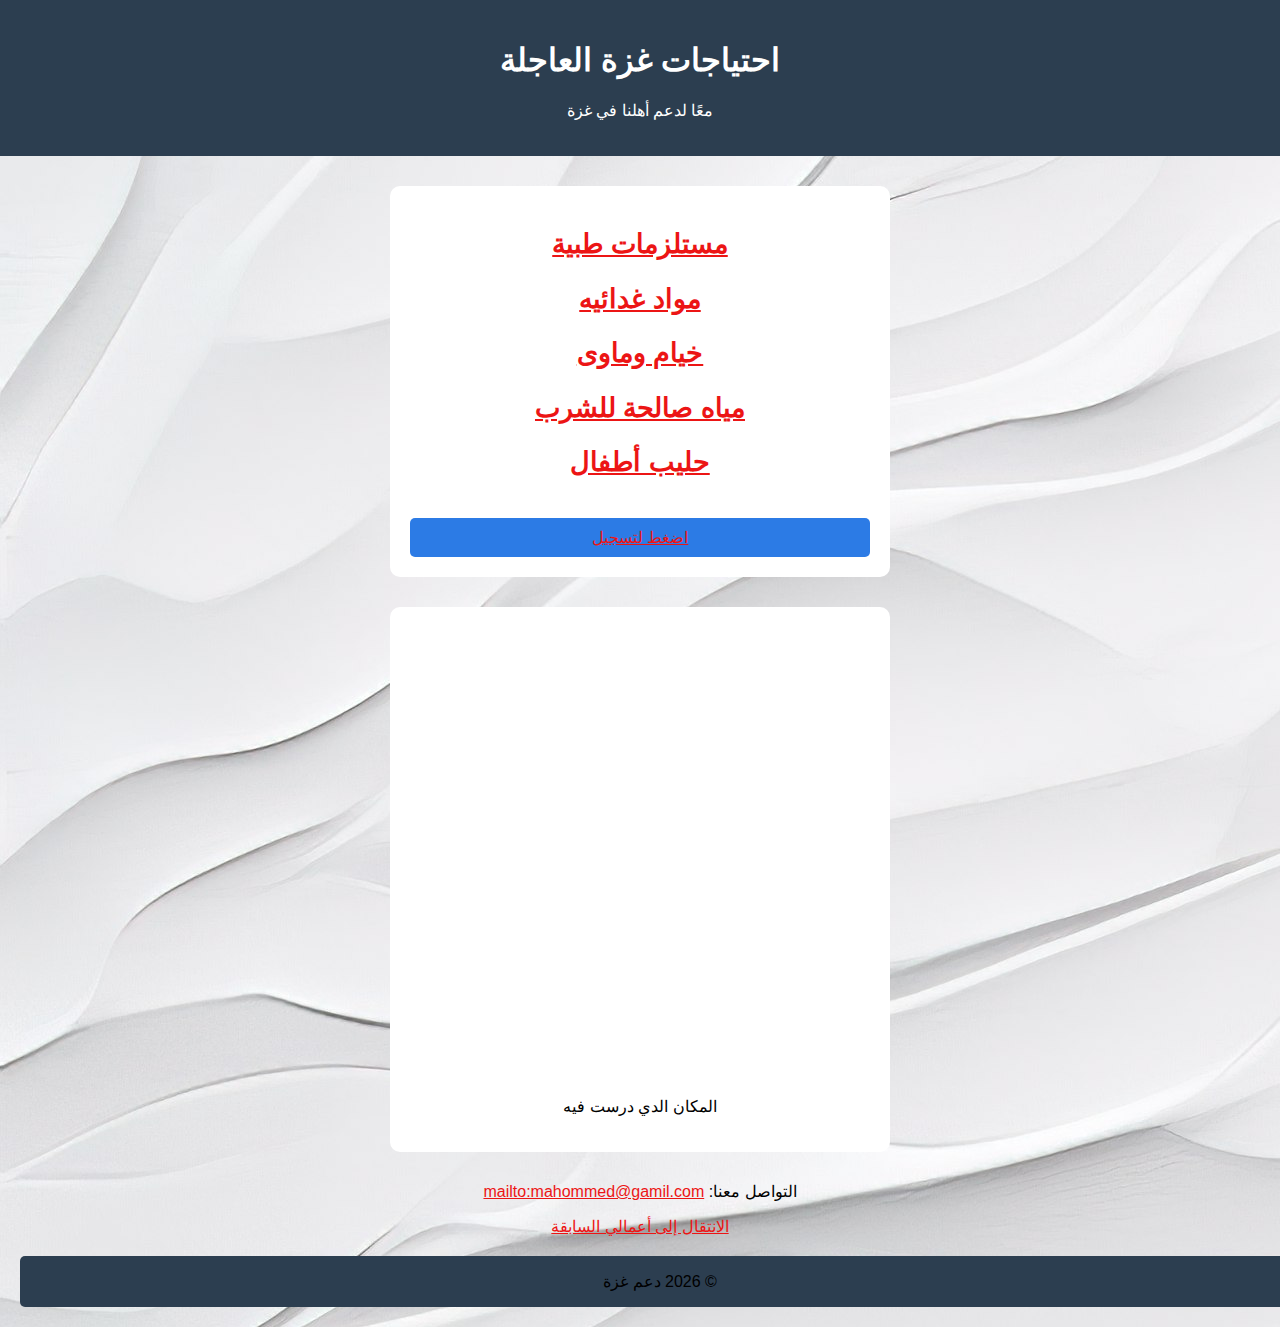
<file: index.html>
<!DOCTYPE html>
<html lang="ar" dir="rtl">
<head>
    <meta charset="UTF-8">
    <title>احتياجات غزة</title>
<meta name="viewport" content="width=device-width, initial-scale=1.0">

    <!-- ربط ملف CSS -->
    <link rel="stylesheet" href="mahommed.css">
    <script src="mahommed.js"></script>
</head>
<body>

    <header>
        <h1>احتياجات غزة العاجلة</h1>
        <p>معًا لدعم أهلنا في غزة</p>
    </header>

    <section class="needs">
        <ul>
            <li><a href="mahommed.html"><h2>  مستلزمات طبية</h2></a>   </li>
            <li><a href="mahommed2.html"> <h2>مواد غدائيه  </h2>   </a>   </li>
             <li><a href="mahommed4.html"> <h2> خيام وماوى    </h2>   </a>   </li>
            <li><a href="mahommed5.html"><h2> مياه صالحة للشرب</h2></a></li>
           
            <li><a href="mahommed6.html"><h2> حليب أطفال</h2></a></li>
        </ul>
<button id="registerBtn"><a href="mahommed3.html">اضغط لتسجيل</a>   </button>

        <br>
    <!--   <button >اضغط لتواصل</button>-->   
    </section>
    <section  class="needs"> 
<ARTicle  >
<iframe
    src="https://www.google.com/maps?q=جامعة%20الأقصى%20غزة&output=embed"
    width="600"
    height="450"
    style="border:0;"
    allowfullscreen=""
    loading="lazy"
    referrerpolicy="no-referrer-when-downgrade" class="qq1">
</iframe>
<p>المكان الدي درست فيه  </p>

   </ARTicle>
   </SECtion>
 <p class="mm">التواصل معنا:
<a href="mailto:mahommed@gamil.com">mailto:mahommed@gamil.com</a>
</p>
<a href=" https://khaled3111973-prog.github.io/mmmmmmmmm/index.html" target="_blank" class="btn">
    الانتقال إلى أعمالي السابقة
</a>

    <footer class="footer1">
        <p>© 2026 دعم غزة</p>
    </footer>

 
</body>
</html>
</file>
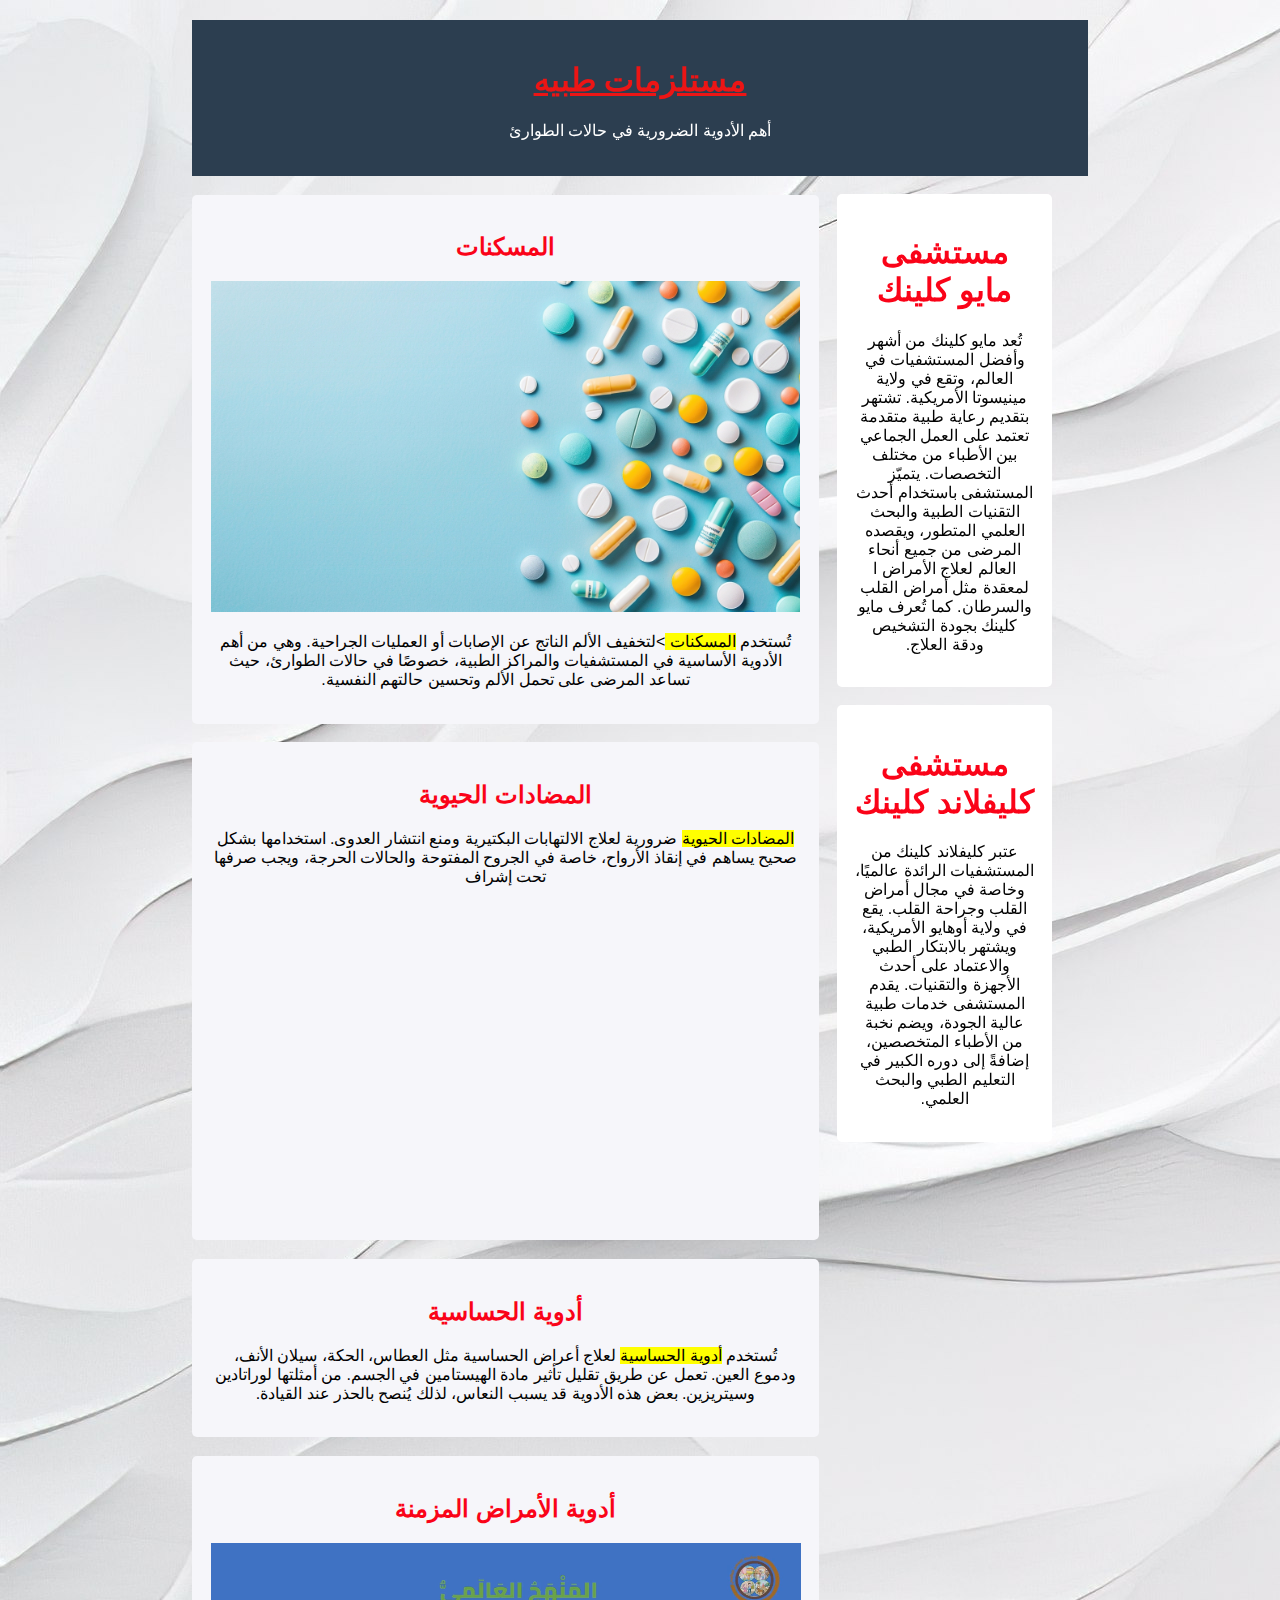
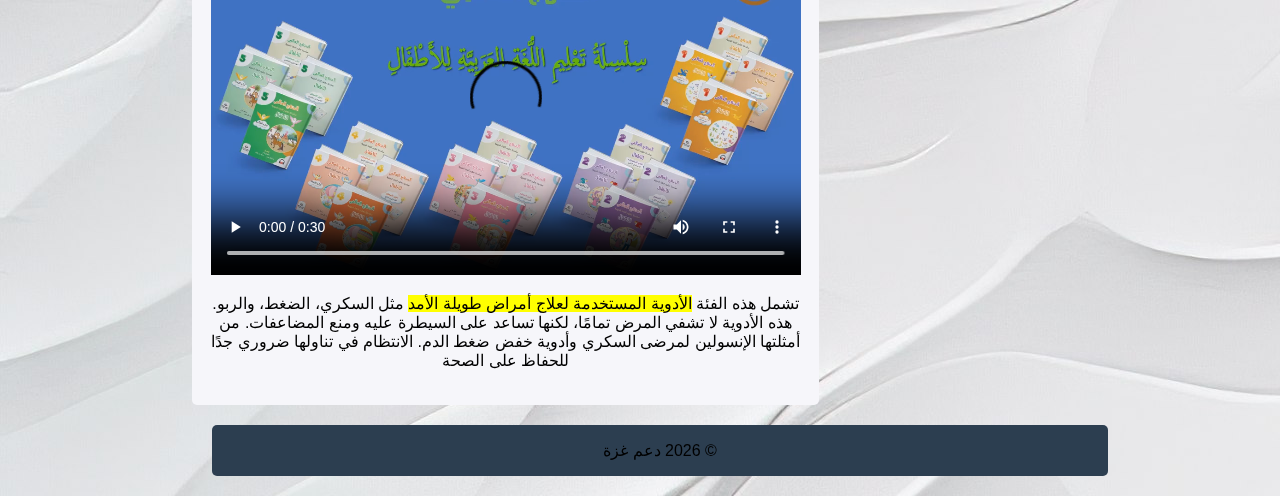
<file: mahommed.html>
<!DOCTYPE html>
<html lang="ar" dir="rtl">
<head>
    <meta charset="UTF-8">
    <title>مستلزمات طبية</title>
    <meta name="viewport" content="width=device-width, initial-scale=1.0">

    <!-- ربط ملف CSS -->
    <link rel="stylesheet" href="mahommed.css">
</head>
<body id="mm">

<header>
    <h1 ><a href="index.html">مستلزمات طبيه</a>  </h1>
    <p>أهم الأدوية الضرورية في حالات الطوارئ</p>
</header>
<div class="div1"> 
<section class="medicine">
   
    <h2 class="h1"> المسكنات</h2>
     <img class="img123" src="img/img.png"  >
    <p>
        تُستخدم <mark>المسكنات </mark>>لتخفيف الألم الناتج عن الإصابات أو العمليات الجراحية.
        وهي من أهم الأدوية الأساسية في المستشفيات والمراكز الطبية، خصوصًا في
        حالات الطوارئ، حيث تساعد المرضى على تحمل الألم وتحسين حالتهم النفسية.
    </p>
</section>

<section class="medicine">
    <h2 class="h1">  المضادات الحيوية</h2>
    <p><mark>
        المضادات الحيوية</mark> ضرورية لعلاج الالتهابات البكتيرية ومنع انتشار العدوى.
        استخدامها بشكل صحيح يساهم في إنقاذ الأرواح، خاصة في الجروح المفتوحة
        والحالات الحرجة، ويجب صرفها تحت إشراف
</p>
<iframe width="560" height="315"
 src="https://www.youtube.com/embed/PqfvlAUZiMM?si=whNg-Lw5VOxHIfBV"
  title="YouTube video player" frameborder="0" allow="accelerometer;
   autoplay; clipboard-write; encrypted-media; gyroscope; picture-in-picture;
    web-share" referrerpolicy="strict-origin-when-cross-origin"
 allowfullscreen></iframe>
</section>
<section class="medicine">
    <h2 class="h1">  أدوية الحساسية</h2>
    <p>تُستخدم <mark>أدوية الحساسية</mark> لعلاج أعراض الحساسية مثل العطاس، الحكة، سيلان الأنف، ودموع العين.
تعمل عن طريق تقليل تأثير مادة الهيستامين في الجسم. من أمثلتها لوراتادين وسيتريزين.
بعض هذه الأدوية قد يسبب النعاس، لذلك يُنصح بالحذر عند القيادة.
    </p>
</section>
<section class="medicine">
    <h2 class="h1">     أدوية الأمراض المزمنة</h2> 
    <video controls class="lll" >
 <source src="vide/تعليم المحادثة للأطفال (1)(720P_60FPS).mp4">


    </video>
    </p>تشمل هذه الفئة <mark>الأدوية المستخدمة لعلاج أمراض طويلة الأمد</mark> مثل السكري، الضغط، والربو.
هذه الأدوية لا تشفي المرض تمامًا، لكنها تساعد على السيطرة عليه ومنع المضاعفات.
من أمثلتها الإنسولين لمرضى السكري وأدوية خفض ضغط الدم. الانتظام في تناولها ضروري جدًا للحفاظ على الصحة
</p>
</section>
</div>
    <ASide class="aside456">
<h1 class="h1"> مستشفى مايو كلينك </h1>
<p>  تُعد مايو كلينك من
     أشهر وأفضل المستشفيات في العالم، وتقع في ولاية مينيسوتا الأمريكية. تشتهر بتقديم
      رعاية طبية متقدمة تعتمد على العمل الجماعي بين الأطباء من مختلف التخصصات.
يتميّز المستشفى باستخدام أحدث التقنيات 
الطبية والبحث العلمي المتطور، ويقصده المرضى من جميع أنحاء العالم لعلاج الأمراض ا
لمعقدة مثل أمراض القلب والسرطان. كما تُعرف مايو كلينك بجودة التشخيص ودقة العلاج.

</p> 
</ASide>
    <ASide class="aside456">
<h1 class="h1"> مستشفى كليفلاند كلينك</h1>
<p>عتبر كليفلاند كلينك من المستشفيات الرائدة عالميًا، وخاصة في مجال أمراض القلب وجراحة القلب. يقع في ولاية أوهايو الأمريكية، ويشتهر بالابتكار الطبي والاعتماد على أحدث الأجهزة والتقنيات.
يقدم المستشفى خدمات طبية عالية الجودة، ويضم نخبة من الأطباء المتخصصين، إضافةً إلى دوره الكبير في التعليم الطبي والبحث العلمي.</p> 
</ASide>
 
</body>

 <footer class="footer1">
        <p>© 2026 دعم غزة</p>
    </footer>

 </html>































    </html>
</file>
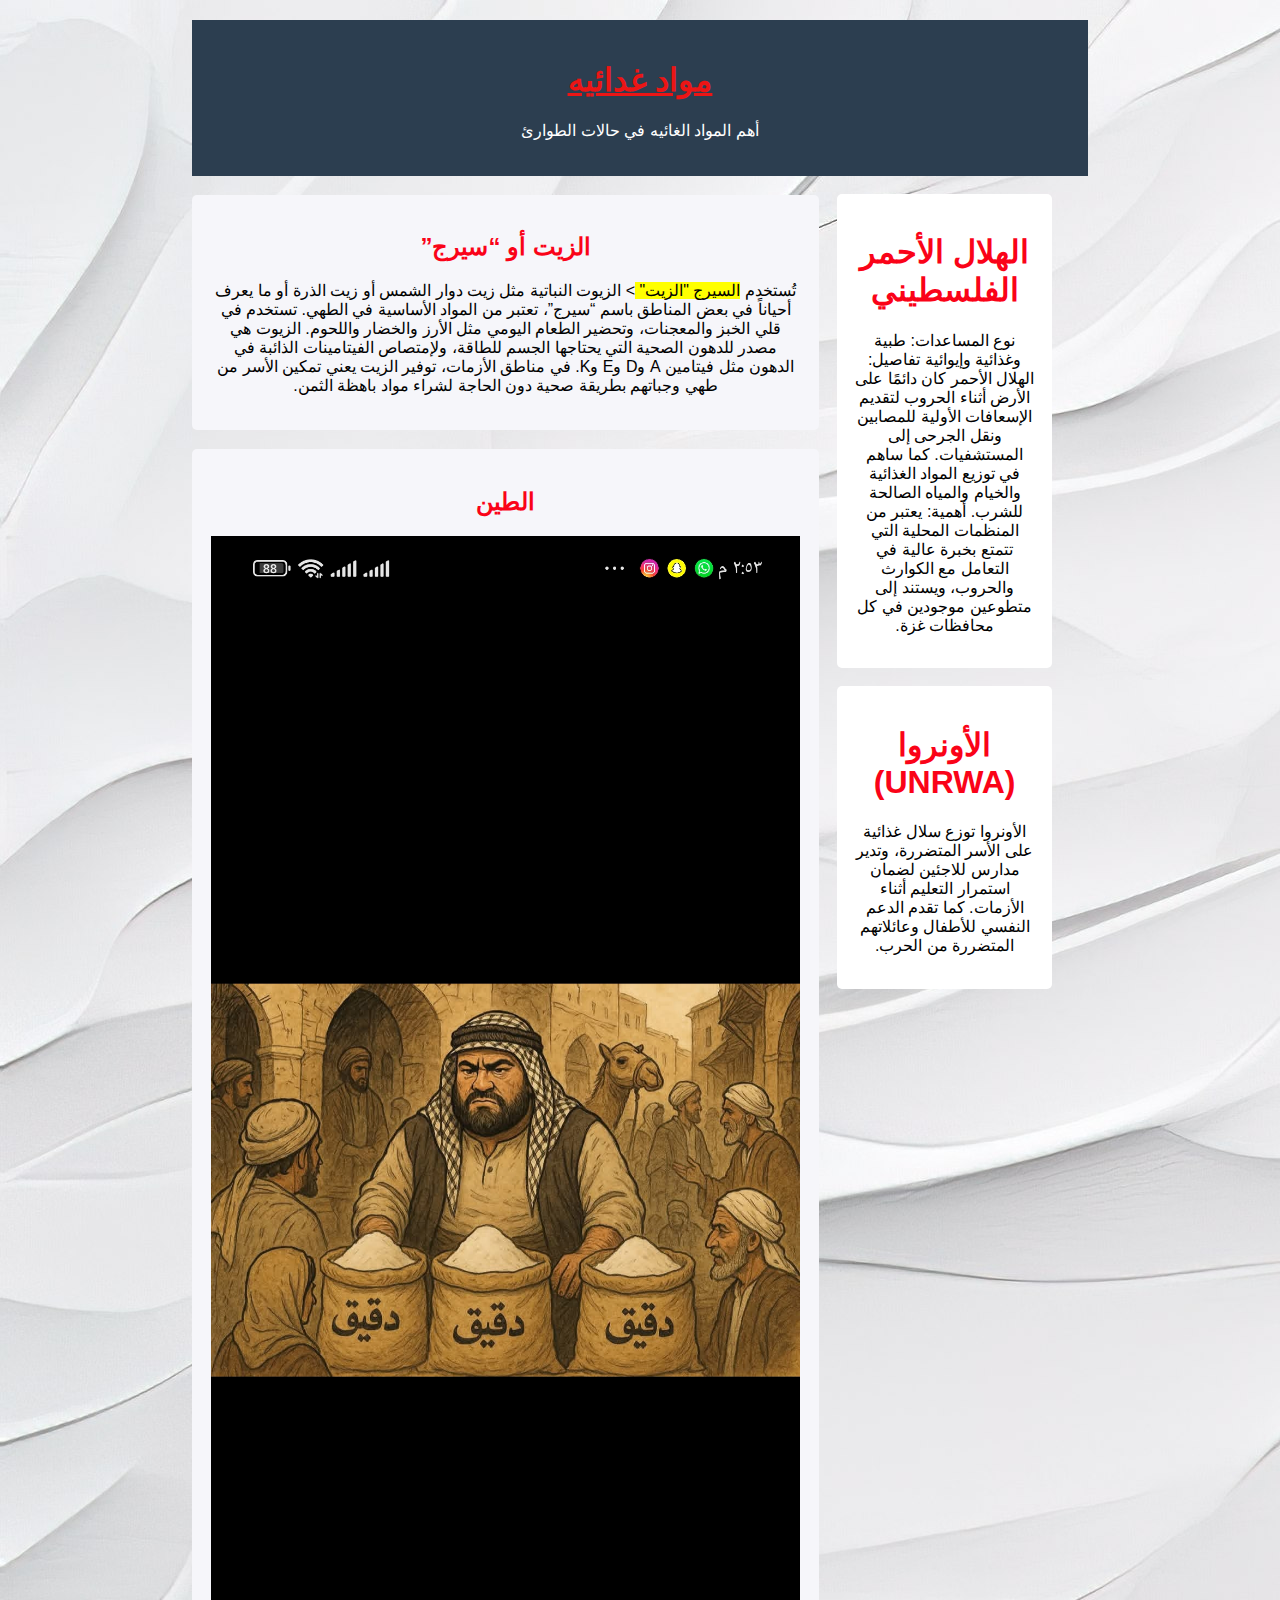
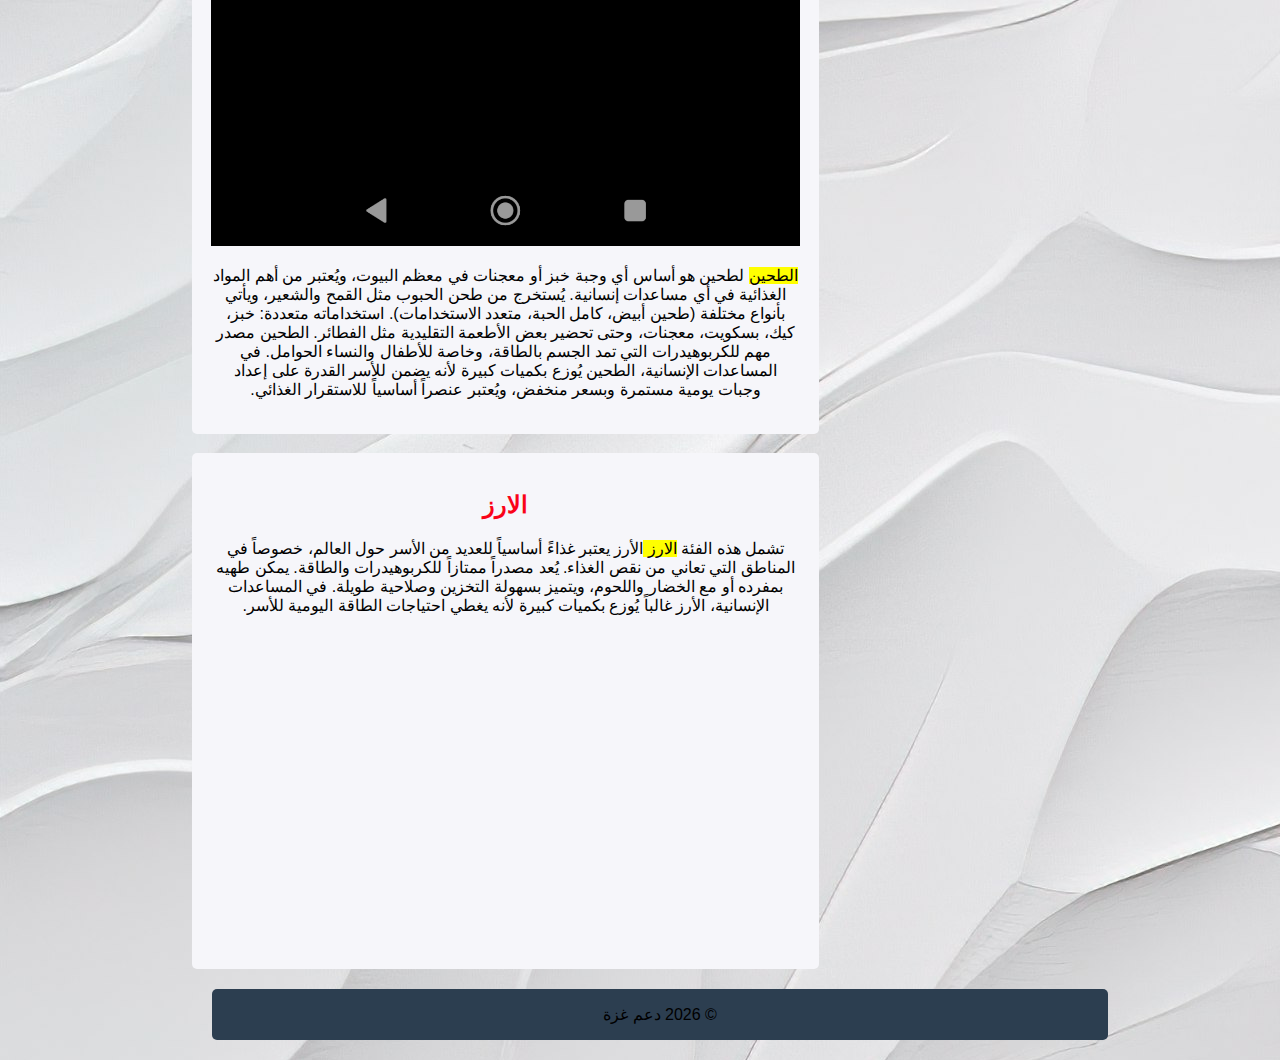
<file: mahommed2.html>
<!DOCTYPE html>
<html lang="ar" dir="rtl">
<head>
    <meta charset="UTF-8">
    <title> مواد  غدائيه</title>
    <meta name="viewport" content="width=device-width, initial-scale=1.0">

    <!-- ربط ملف CSS -->
    <link rel="stylesheet" href="mahommed.css">
</head>
<body id="mm">

<header>
    <h1 ><a href="index.html"> مواد غدائيه  </a>  </h1>
    <p>أهم المواد الغائيه في حالات الطوارئ</p>
</header>
<div class="div1"> 
<section class="medicine">
   
    <h2 class="h1"> الزيت أو “سيرج”</h2>
     
    <p>
        تُستخدم <mark>السيرج "الزيت" </mark>> الزيوت النباتية مثل زيت دوار الشمس أو زيت الذرة أو ما يعرف أحياناً في بعض المناطق باسم “سيرج”، تعتبر من المواد الأساسية في الطهي.

تستخدم في قلي الخبز والمعجنات، وتحضير الطعام اليومي مثل الأرز والخضار واللحوم.

الزيوت هي مصدر للدهون الصحية التي يحتاجها الجسم للطاقة، ولإمتصاص الفيتامينات الذائبة في الدهون مثل فيتامين A وD وE وK.

في مناطق الأزمات، توفير الزيت يعني تمكين الأسر من طهي وجباتهم بطريقة صحية دون الحاجة لشراء مواد باهظة الثمن.
    </p>
</section>

<section class="medicine">
    <h2 class="h1">   الطين  </h2>
    <img src="img/1000077666.jpg" class="img123">
    <p><mark>
           الطحين</mark>  لطحين هو أساس أي وجبة خبز أو معجنات في معظم البيوت، ويُعتبر من أهم المواد الغذائية في أي مساعدات إنسانية.

يُستخرج من طحن الحبوب مثل القمح والشعير، ويأتي بأنواع مختلفة (طحين أبيض، كامل الحبة، متعدد الاستخدامات).

استخداماته متعددة: خبز، كيك، بسكويت، معجنات، وحتى تحضير بعض الأطعمة التقليدية مثل الفطائر.

الطحين مصدر مهم للكربوهيدرات التي تمد الجسم بالطاقة، وخاصة للأطفال والنساء الحوامل.

في المساعدات الإنسانية، الطحين يُوزع بكميات كبيرة لأنه يضمن للأسر القدرة على إعداد وجبات يومية مستمرة وبسعر منخفض، ويُعتبر عنصراً أساسياً للاستقرار الغذائي.
</p>
 
</section>
 
<section class="medicine">
    <h2 class="h1">          الارز</h2> 
    


     
    </p>تشمل هذه الفئة <mark>     الارز      </mark> 
    الأرز يعتبر غذاءً أساسياً للعديد من الأسر حول العالم، خصوصاً في المناطق التي تعاني من نقص الغذاء.

يُعد مصدراً ممتازاً للكربوهيدرات والطاقة.

يمكن طهيه بمفرده أو مع الخضار واللحوم، ويتميز بسهولة التخزين وصلاحية طويلة.

في المساعدات الإنسانية، الأرز غالباً يُوزع بكميات كبيرة لأنه يغطي احتياجات الطاقة اليومية للأسر. 





    </p>
    <iframe width="560" height="315"
 src="https://www.youtube.com/embed/PqfvlAUZiMM?si=whNg-Lw5VOxHIfBV"
  title="YouTube video player" frameborder="0" allow="accelerometer;
   autoplay; clipboard-write; encrypted-media; gyroscope; picture-in-picture;
    web-share" referrerpolicy="strict-origin-when-cross-origin"
 allowfullscreen></iframe>
</section>
</div>
    <ASide class="aside456">
<h1 class="h1">    الهلال الأحمر الفلسطيني   </h1>
<p>       نوع المساعدات: طبية وغذائية وإيوائية

تفاصيل:
الهلال الأحمر كان دائمًا على الأرض أثناء الحروب لتقديم الإسعافات الأولية للمصابين ونقل الجرحى إلى المستشفيات. كما ساهم في توزيع المواد الغذائية والخيام والمياه الصالحة للشرب.

أهمية: يعتبر من المنظمات المحلية التي تتمتع بخبرة عالية في التعامل مع الكوارث والحروب، ويستند إلى متطوعين موجودين في كل محافظات غزة.  

</p> 
</ASide>
    <ASide class="aside456">
<h1 class="h1">    الأونروا (UNRWA)   </h1>
<p>
    الأونروا توزع سلال غذائية على الأسر المتضررة، وتدير مدارس للاجئين لضمان
     استمرار التعليم أثناء الأزمات. كما تقدم الدعم النفسي للأطفال وعائلاتهم المتضررة من الحرب.
</p>
</ASide>
 
</body>
 <footer class="footer1">
        <p>© 2026 دعم غزة</p>
    </footer>

 </html>
</file>
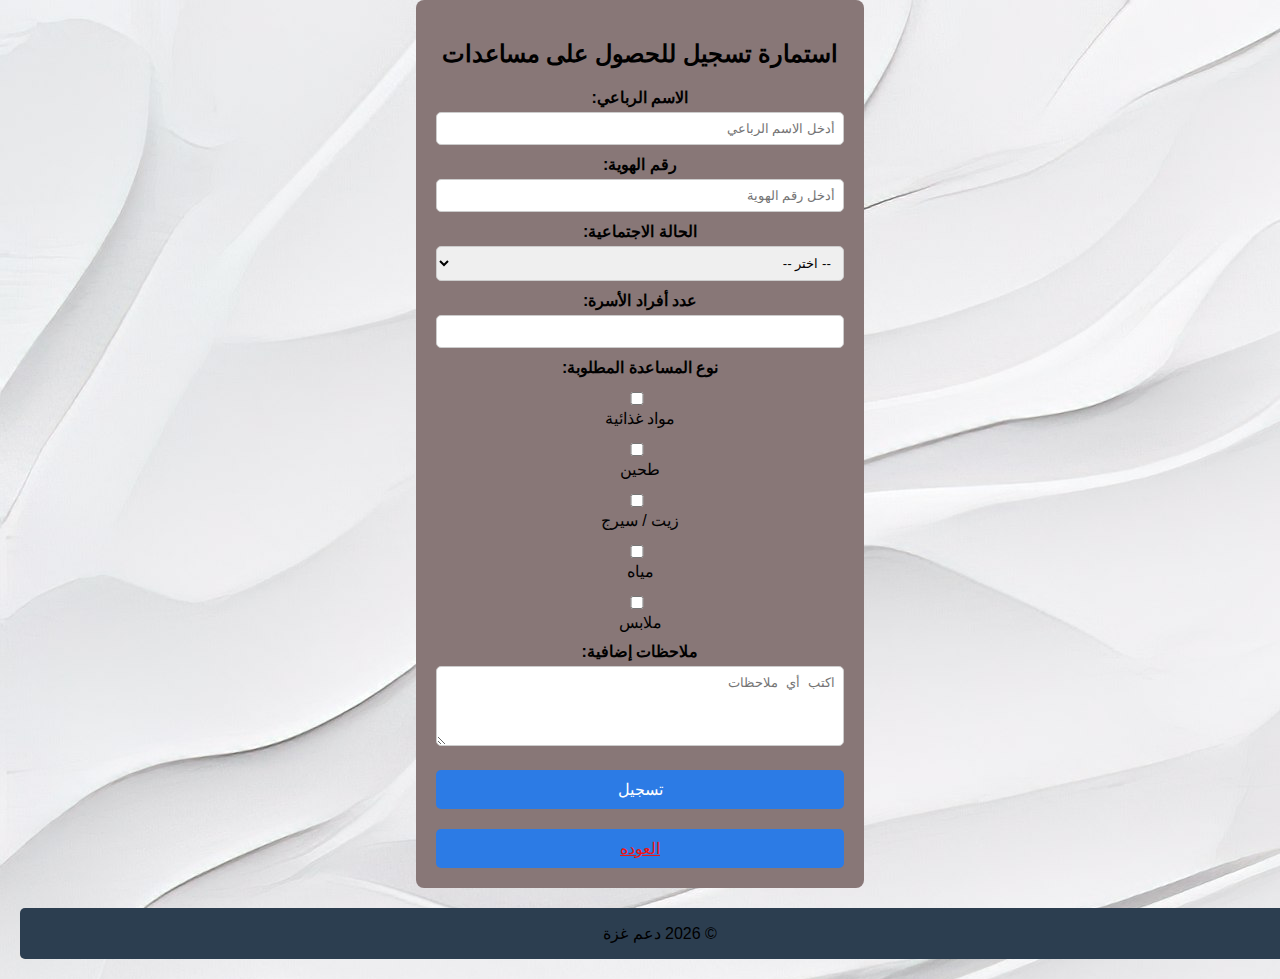
<file: mahommed3.html>
<!DOCTYPE html>
<html lang="ar">
<head>
    <meta charset="UTF-8">
    <title>استمارة تسجيل مساعدات</title>
     <link rel="stylesheet" href="mahommed.css">
       <script src="mahommed.js"  ></script>

</head>
<body>

<div class="container">
    <h2>استمارة تسجيل للحصول على مساعدات</h2>

    <form>
        <!-- الاسم الرباعي -->
        <label>الاسم الرباعي:</label>
        <input type="text" placeholder="أدخل الاسم الرباعي"  >

        <!-- رقم الهوية -->
        <label>رقم الهوية:</label>
        <input type="number" placeholder="أدخل رقم الهوية"  >
 
        <!-- الحالة الاجتماعية -->
        <label>الحالة الاجتماعية:</label>
        <select  >
            <option value="">-- اختر --</option>
            <option>أعزب</option>
            <option>متزوج</option>
            <option>أرمل</option>
            <option>مطلق</option>
        </select>

        <!-- عدد أفراد الأسرة -->
        <label>عدد أفراد الأسرة:</label>
        <input type="number" min="1"  >

        <!-- نوع المساعدة -->
        <label>نوع المساعدة المطلوبة:</label>
        <div class="checkbox-group">
            <label><input type="checkbox"> مواد غذائية</label>
            <label><input type="checkbox"> طحين</label>
            <label><input type="checkbox"> زيت / سيرج</label>
            <label><input type="checkbox"> مياه</label>
            <label><input type="checkbox"> ملابس</label>
        </div>

        <!-- ملاحظات -->
        <label>ملاحظات إضافية:</label>
        <textarea placeholder="اكتب أي ملاحظات"></textarea>

        <!-- زر الإرسال -->
        <button type="submit">تسجيل</button>
           <button type="submit"><a href="index.html">العوده</a></button>
    </form>
</div>

</body>
 <footer class="footer1">
        <p>© 2026 دعم غزة</p>
    </footer>

 
</html>
</file>
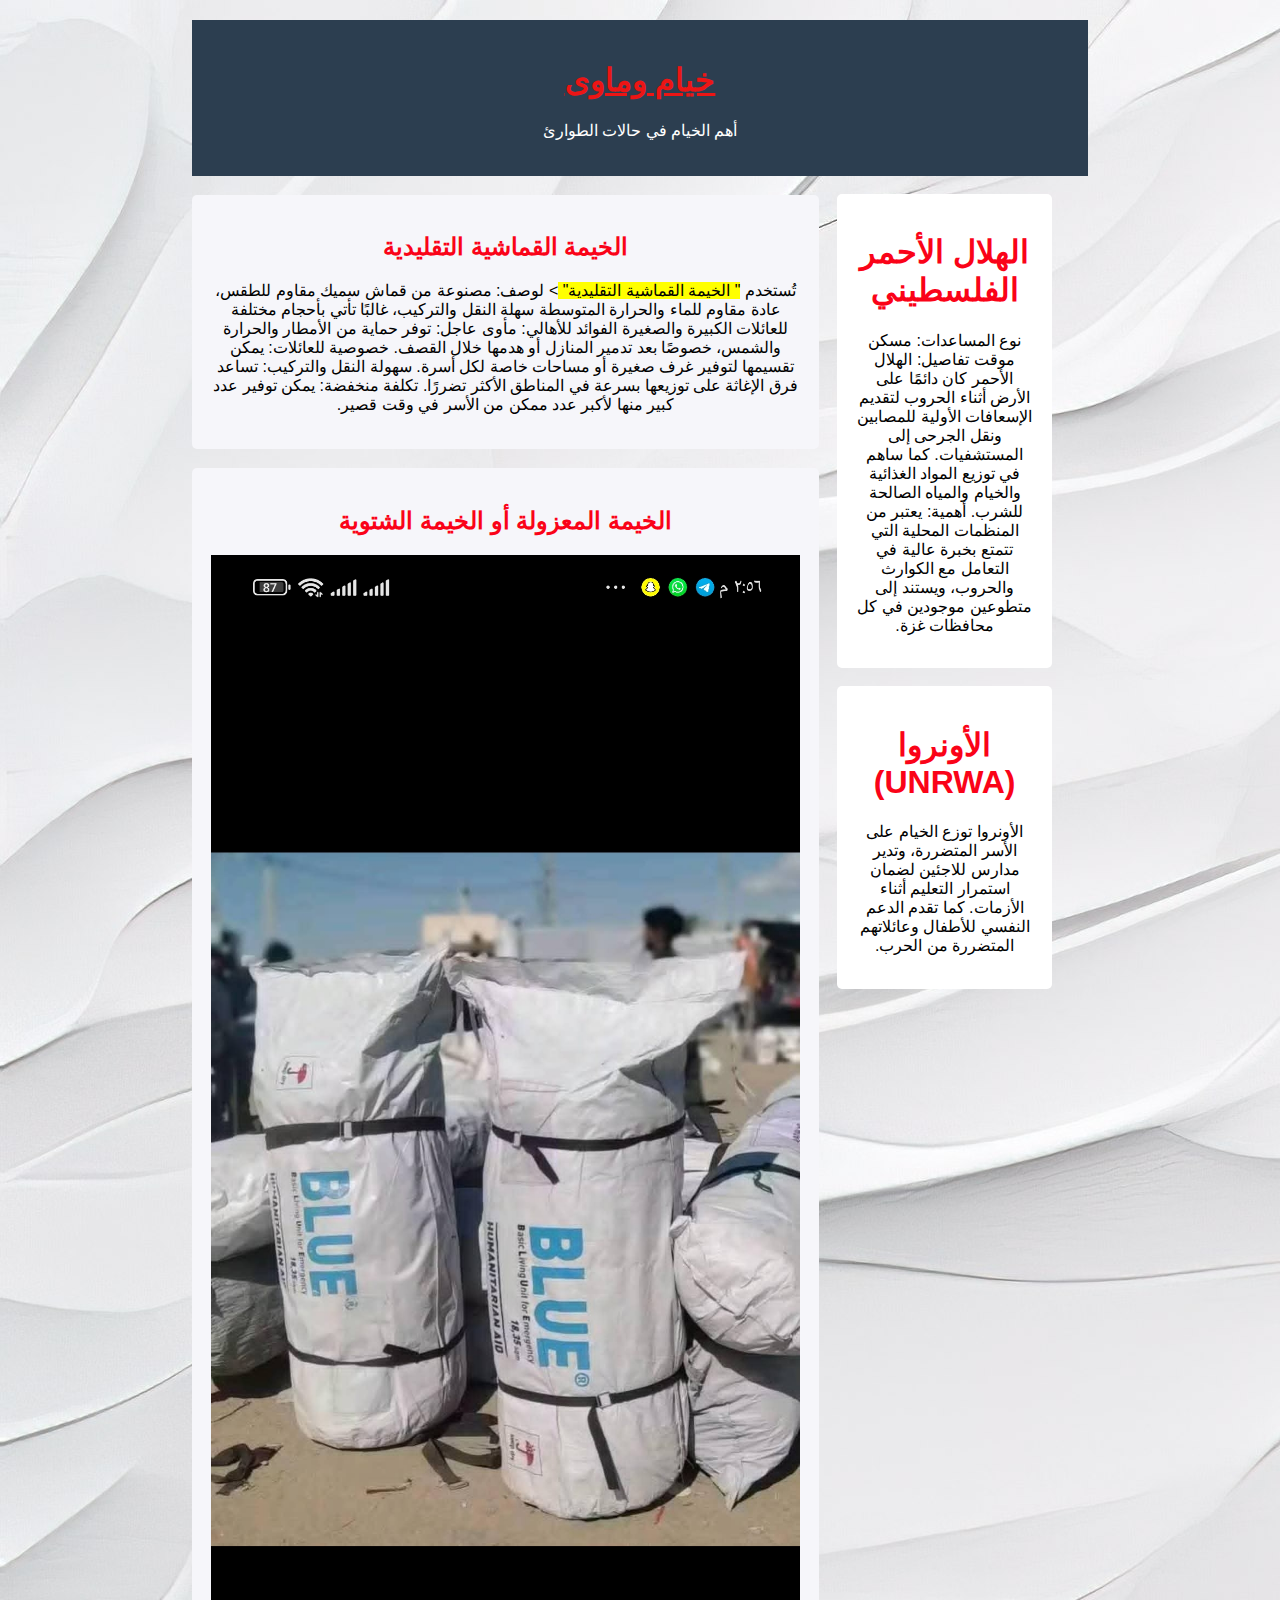
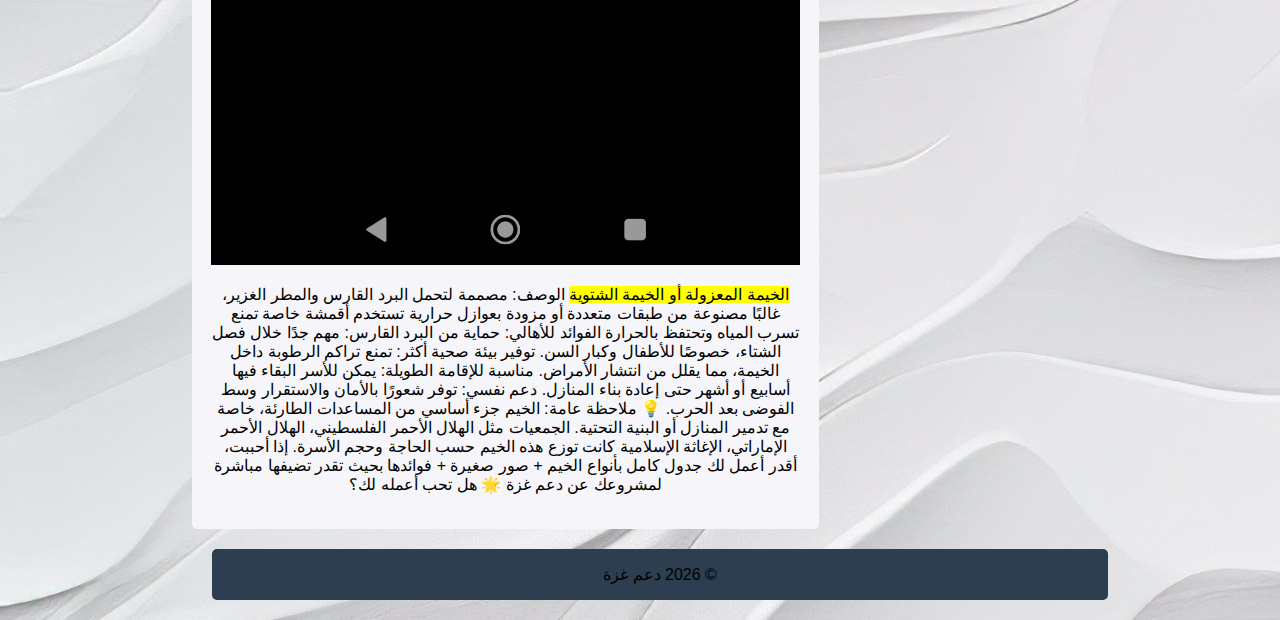
<file: mahommed4.html>
<!DOCTYPE html>
<html lang="ar" dir="rtl">
<head>
    <meta charset="UTF-8">
    <title>     خيام واوى</title>
    <meta name="viewport" content="width=device-width, initial-scale=1.0">

    <!-- ربط ملف CSS -->
    <link rel="stylesheet" href="mahommed.css">
</head>
<body id="mm">

<header>
    <h1 ><a href="index.html">    خيام وماوى  </a>  </h1>
    <p>أهم الخيام   في حالات الطوارئ</p>
</header>
<div class="div1"> 
<section class="medicine">
   
    <h2 class="h1">    الخيمة القماشية التقليدية  </h2>
 
    <p>
        تُستخدم <mark>  " الخيمة القماشية التقليدية" </mark>> لوصف:

مصنوعة من قماش سميك مقاوم للطقس، عادة مقاوم للماء والحرارة المتوسطة

سهلة النقل والتركيب، غالبًا تأتي بأحجام مختلفة للعائلات الكبيرة والصغيرة

الفوائد للأهالي:

مأوى عاجل: توفر حماية من الأمطار والحرارة والشمس، خصوصًا بعد تدمير المنازل أو هدمها خلال القصف.

خصوصية للعائلات: يمكن تقسيمها لتوفير غرف صغيرة أو مساحات خاصة لكل أسرة.

سهولة النقل والتركيب: تساعد فرق الإغاثة على توزيعها بسرعة في المناطق الأكثر تضررًا.

تكلفة منخفضة: يمكن توفير عدد كبير منها لأكبر عدد ممكن من الأسر في وقت قصير.    </p>
</section>

<section class="medicine">
    <h2 class="h1">   الخيمة المعزولة أو الخيمة الشتوية  </h2>
<img src="img/1000077668.jpg" class="img123">
    <p><mark>
           الخيمة المعزولة أو الخيمة الشتوية</mark>  
 الوصف:

مصممة لتحمل البرد القارس والمطر الغزير، غالبًا مصنوعة من طبقات متعددة أو مزودة بعوازل حرارية

تستخدم أقمشة خاصة تمنع تسرب المياه وتحتفظ بالحرارة

الفوائد للأهالي:

حماية من البرد القارس: مهم جدًا خلال فصل الشتاء، خصوصًا للأطفال وكبار السن.

توفير بيئة صحية أكثر: تمنع تراكم الرطوبة داخل الخيمة، مما يقلل من انتشار الأمراض.

مناسبة للإقامة الطويلة: يمكن للأسر البقاء فيها أسابيع أو أشهر حتى إعادة بناء المنازل.

دعم نفسي: توفر شعورًا بالأمان والاستقرار وسط الفوضى بعد الحرب.

💡 ملاحظة عامة:

الخيم جزء أساسي من المساعدات الطارئة، خاصة مع تدمير المنازل أو البنية التحتية.

الجمعيات مثل الهلال الأحمر الفلسطيني، الهلال الأحمر الإماراتي، الإغاثة الإسلامية كانت توزع هذه الخيم حسب الحاجة وحجم الأسرة.

إذا أحببت، أقدر أعمل لك جدول كامل بأنواع الخيم + صور صغيرة + فوائدها بحيث تقدر تضيفها مباشرة لمشروعك عن دعم غزة 🌟

هل تحب أعمله لك؟
</p>
 
</section>
 

</div>
    <ASide class="aside456">
<h1 class="h1">    الهلال الأحمر الفلسطيني   </h1>
<p>       نوع المساعدات:  مسكن موقت    

تفاصيل:
الهلال الأحمر كان دائمًا على الأرض أثناء الحروب لتقديم الإسعافات الأولية للمصابين ونقل الجرحى إلى المستشفيات. كما ساهم في توزيع المواد الغذائية والخيام والمياه الصالحة للشرب.

أهمية: يعتبر من المنظمات المحلية التي تتمتع بخبرة عالية في التعامل مع الكوارث والحروب، ويستند إلى متطوعين موجودين في كل محافظات غزة.  

</p> 
</ASide>
    <ASide class="aside456">
<h1 class="h1">    الأونروا (UNRWA)   </h1>
<p>
    الأونروا توزع    الخيام على الأسر المتضررة، وتدير مدارس للاجئين لضمان
     استمرار التعليم أثناء الأزمات. كما تقدم الدعم النفسي للأطفال وعائلاتهم المتضررة من الحرب.
</p>
</ASide>
 
</body>
 <footer class="footer1">
        <p>© 2026 دعم غزة</p>
    </footer>

 </html>
</file>
<file: mahommed.css>
body {
    font-family: Tahoma, Arial, sans-serif;
background:url(img/mahommed.jpg) ;
    margin: 0;
    padding: 0;
    text-align: center;
}
  

header {
    background-color: #2c3e50;
    color: white;
    padding: 20px;
}

.needs {
    margin: 30px auto;
    background: white;
    padding: 20px;
    width: 80%;
    max-width: 500px;
    border-radius: 10px;
}
 .qq1
 {
    width: 100%;
 }

 

.needs ul {
    list-style: none;
    padding: 0;
}

.needs li {
    font-size: 18px;
    margin: 10px 0;
}

button {
    margin-top: 15px;
    padding: 10px 20px;
    font-size: 16px;
    background-color: #27ae60;
    color: white;
    border: none;
    border-radius: 5px;
    cursor: pointer;
}

button:hover {
    background-color: #219150;
}
 
 /*--------------------------------------------------------------------------*/

 
  
  a:link 
  {
color: rgb(236, 21, 21);
  }a:hover{
    color: rgb(87, 90, 248);
  }
 .h1

 {
    color: #fa0318;
 }
  
/*-------------------haeder------------------------*/
  
  .nn
  {width: 70%;
margin: 20px auto;
 
  }
 .ahamed{
    width: 70%;
  background-color:rgb(246, 246, 250);
padding: 3%;
border-radius: 5px;
-moz-bordre-radius:5px;
-webkit-border-radius:5px ;
margin-top: 3%;

 }
 .lll
 {
    width: 100%;
 }
 
/*---------------------div 1----------------------*/
#mm{
    
width: 70%;
margin: 20px auto;
 
background:url(img/mahommed.jpg) ;
 
 
}
.div1 
{
  width: 70%;
  float:left;
}
.medicine 
{
background-color:rgb(246, 246, 250);
padding: 3%;
border-radius: 5px;
-moz-bordre-radius:5px;
-webkit-border-radius:5px ;
margin-top: 3%;
}
 
.img123{
  width: 100%;
}
figure{
  margin: 25px 0;
  font-size: 80%;
  color: #999;
}
/*---------------------aside---------------------*/
.aside456
{


background-color:white;
padding: 2%;/*مساحه جانبيه*/
 width: 24%;
border-radius: 5px;
-moz-bordre-radius:5px;
-webkit-border-radius:5px ;/*بخلي الشكل دائري عن الجنب*/
float: left;
margin: 2% 0 0 2%;
}
 /*----------------------------------------------------------*/
 body {
   
    direction: rtl;
}

.container {
    width: 400px;
    margin: 40px auto;
    background: #887777;
    padding: 20px;
    border-radius: 8px;
}

h2 {
    text-align: center;
    margin-bottom: 20px;
}

label {
    display: block;
    margin-top: 10px;
    font-weight: bold;
}

input, select, textarea {
    width: 100%;
    padding: 8px;
    margin-top: 5px;
    border: 1px solid #ccc;
    border-radius: 5px;
}

textarea {
    height: 80px;
}

.checkbox-group {
    margin-top: 10px;
}

.checkbox-group label {
    font-weight: normal;
    display: block;
}

button {
    width: 100%;
    margin-top: 20px;
    padding: 10px;
    background-color: #2c7be5;
    color: white;
    border: none;
    border-radius: 5px;
    font-size: 16px;
    cursor: pointer;
}

button:hover {
    background-color: #1a5dc9;
}

 /*---------------------------------------------*/
 * {
    box-sizing: border-box;
}

body {
    margin: 0;
    font-family: Arial, sans-serif;
}

.container {
    width: 35%;
    max-width: 50%;
    margin: auto;
}

.footer1 {
     width: 100%;
  float: left;
  margin: 20px;
  background-color: #2c3e50;
 border-radius: 5px;
-moz-bordre-radius:5px;
-webkit-border-radius:5px ;
   

}
 
/*-------------------------css mobil-------------------------*/
 @media screen  and(max-width :480px)
 {
.body
{
width: 90%;
font-size: 95%;

}
 
.header1 nav{
  height: 160px;
}
.header1 nav ul
{
width: 1005;
padding: 0px;
}
.header1 nav ul li 
{
  display: inline;
}
.header1 a:link, .header1 a:visited
{
  display: block;
}
.header1 a:hover, .header1 a:active
{
  color: white;
  background-color: #f58233;
}
.div1

{ width: 100%;}
.aside456{width: 95%;}
 
 }
  /*-------------------------css mobil ibad-------------------------*/
 @media screen and(max-width:680px)
  {
  .body
{
width: 90%;
font-size: 95%;

}
  
 }
 .form1
 {
    text-align: center;
list-style: none;
margin: 0px auto;
}
</file>
